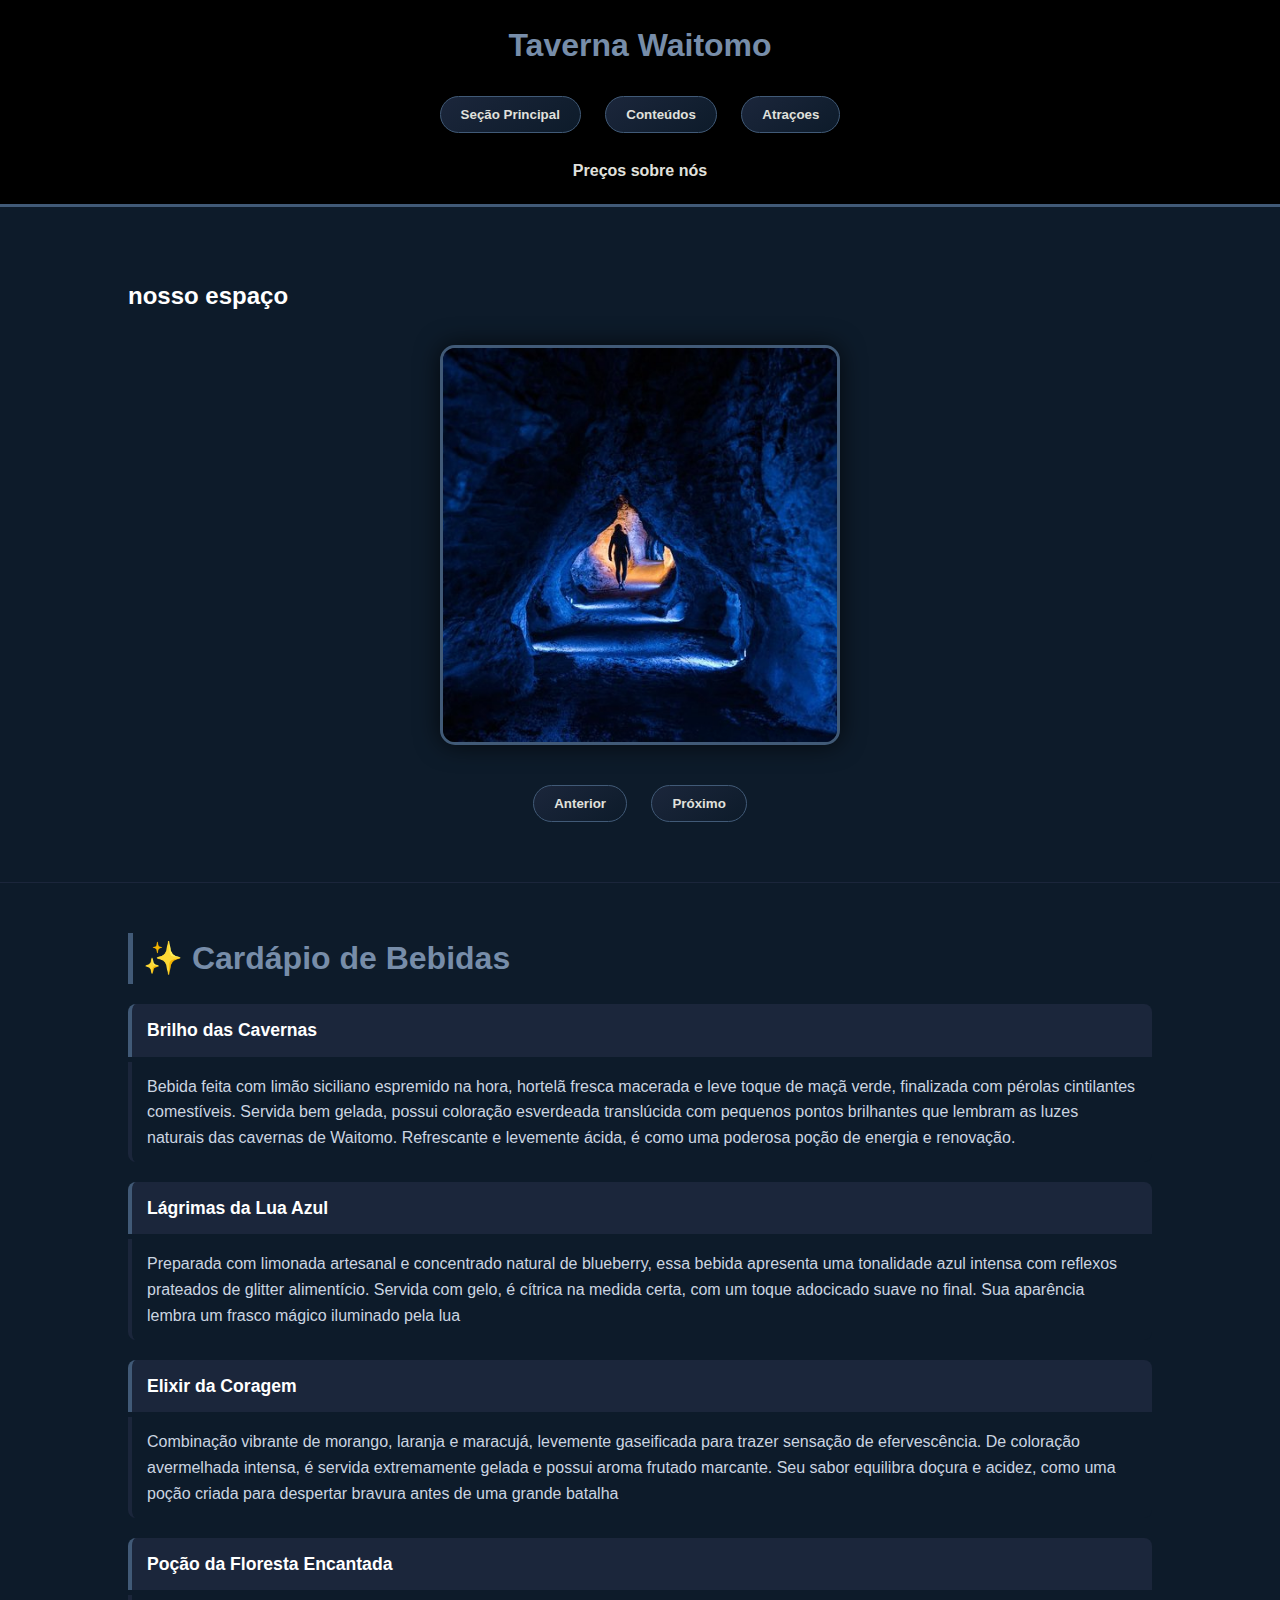
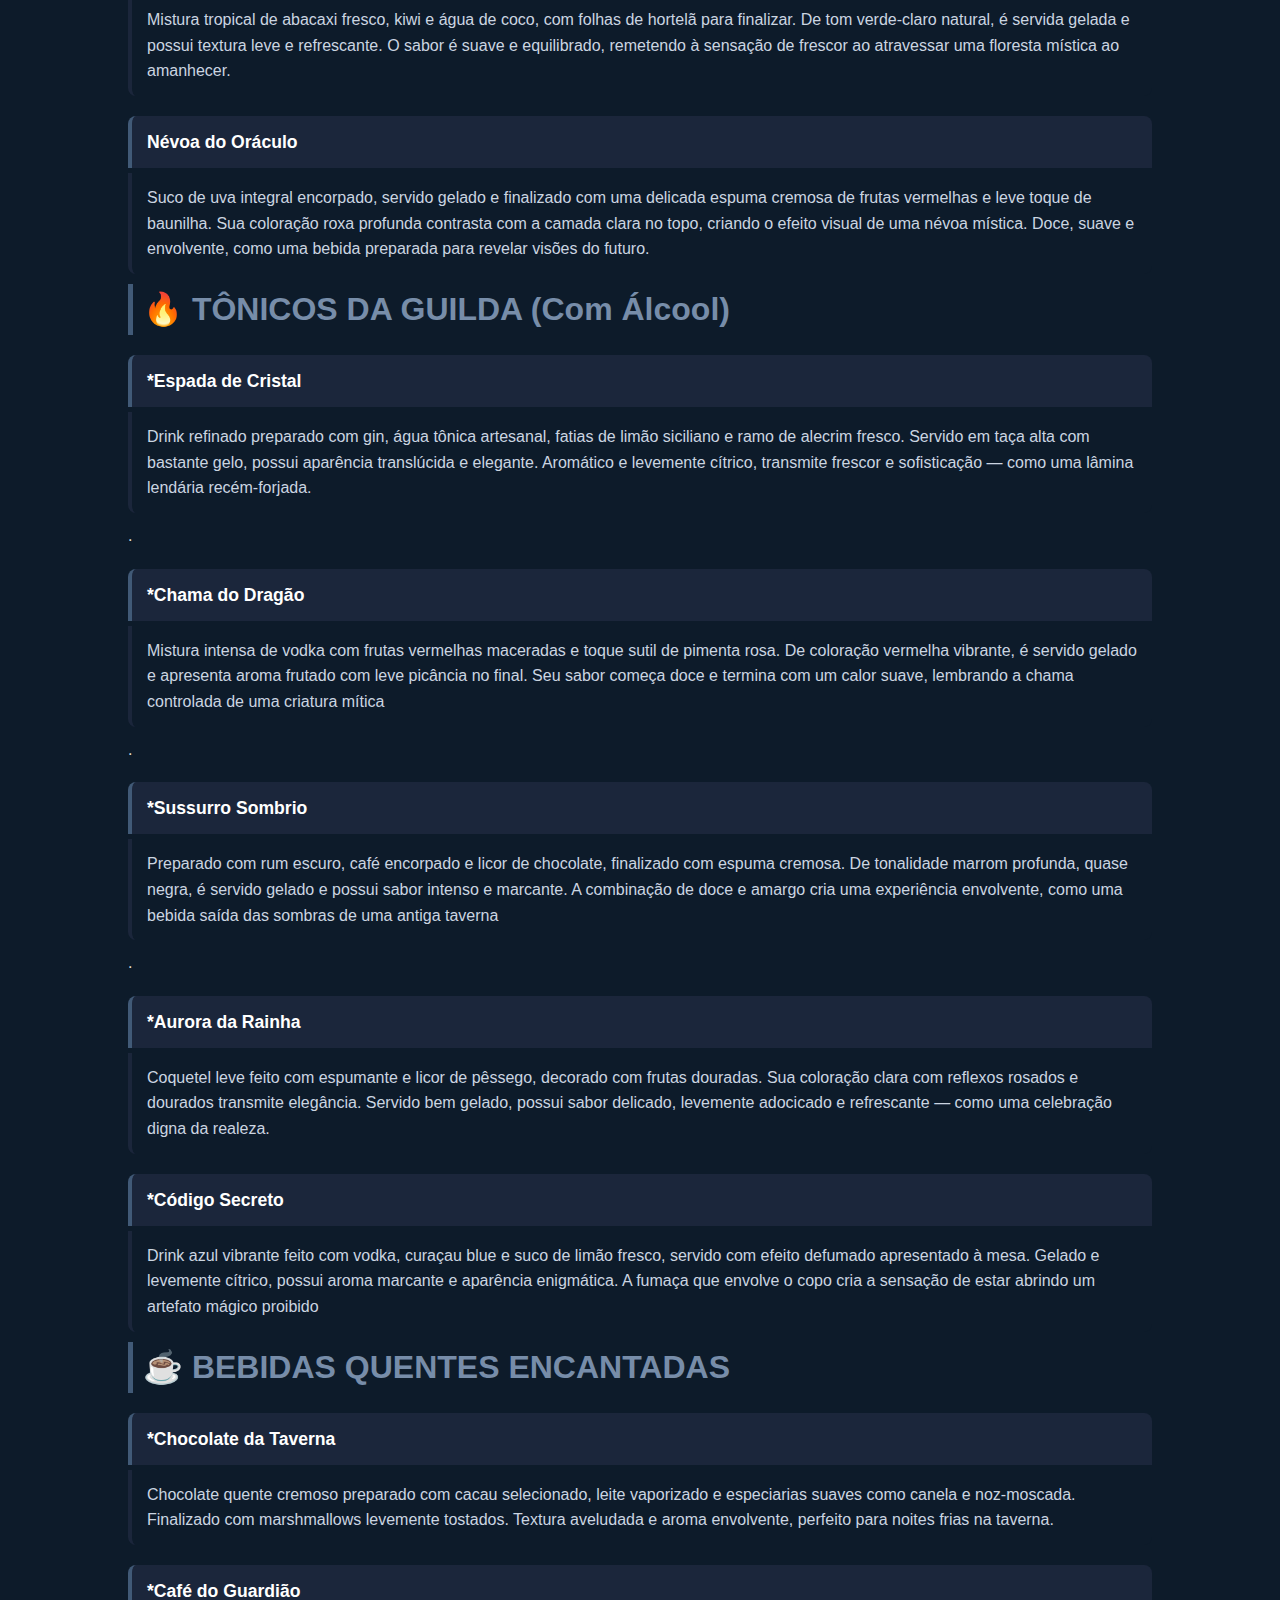
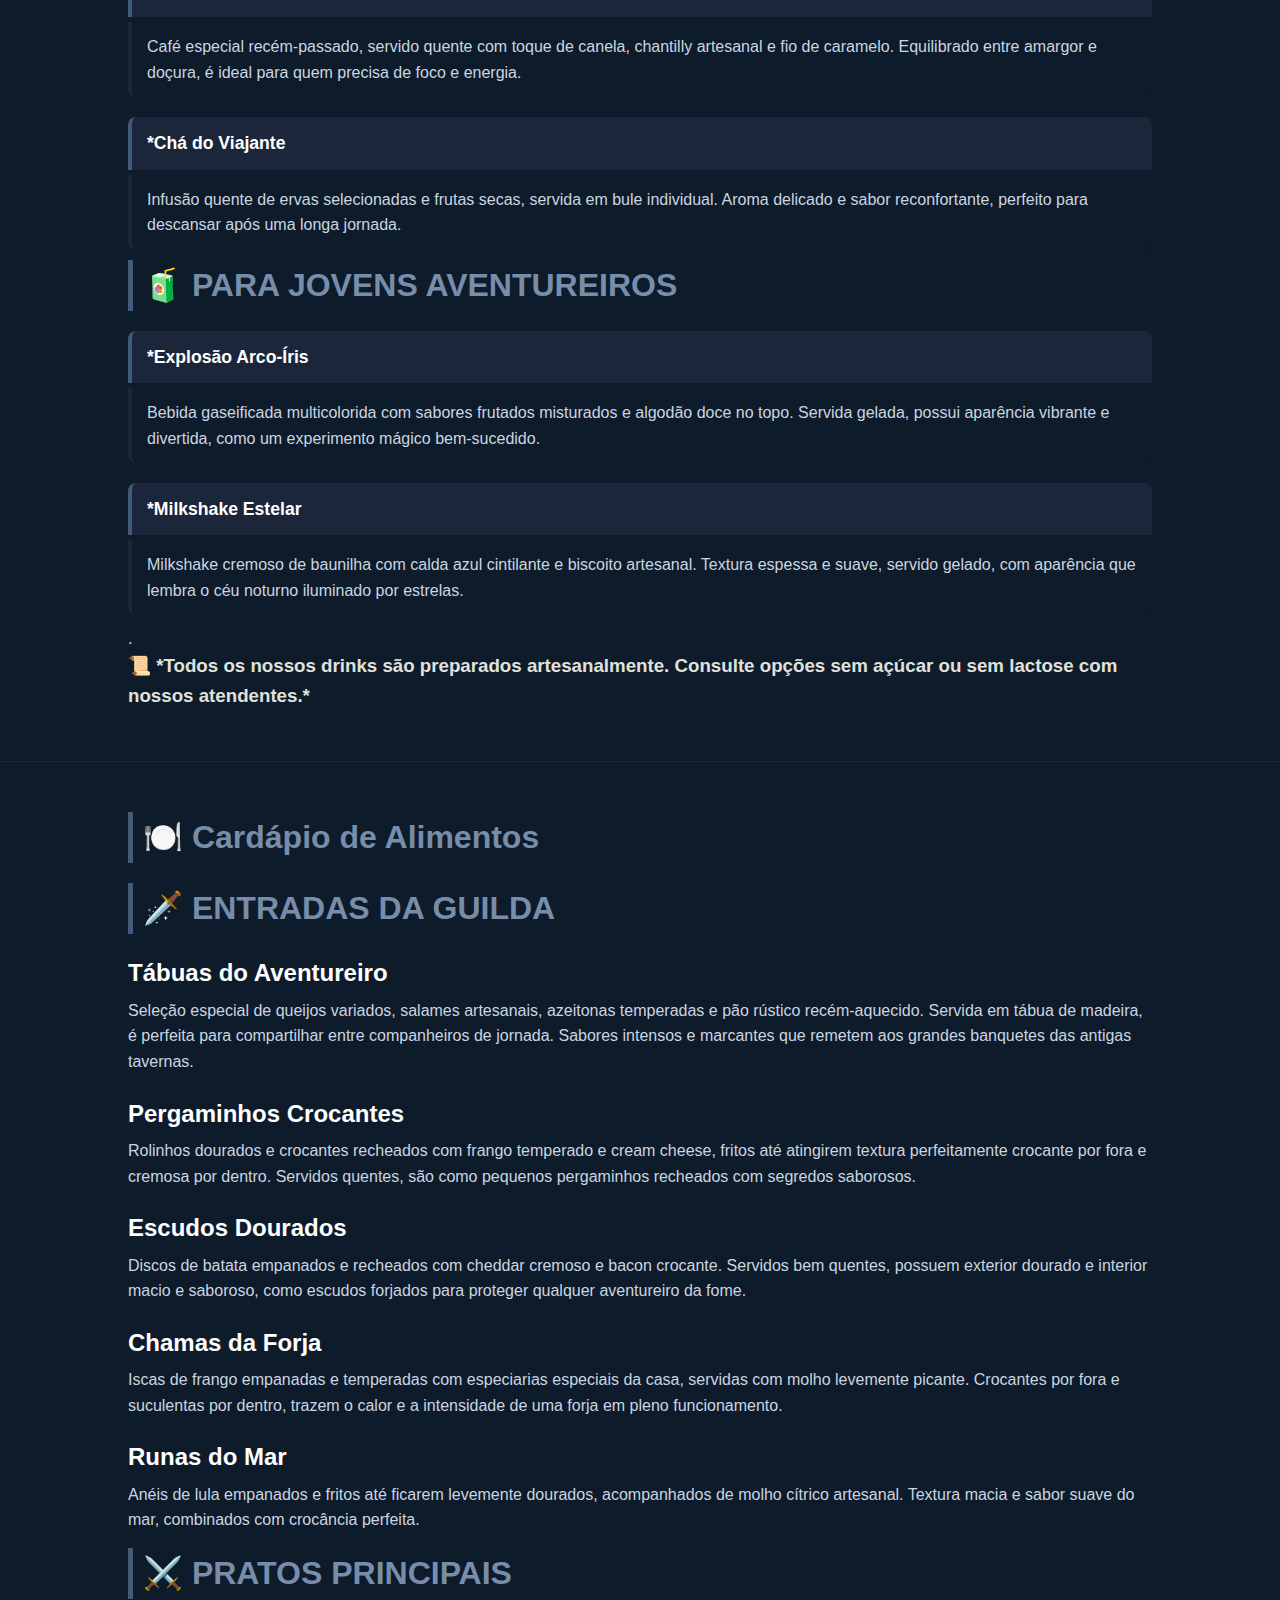
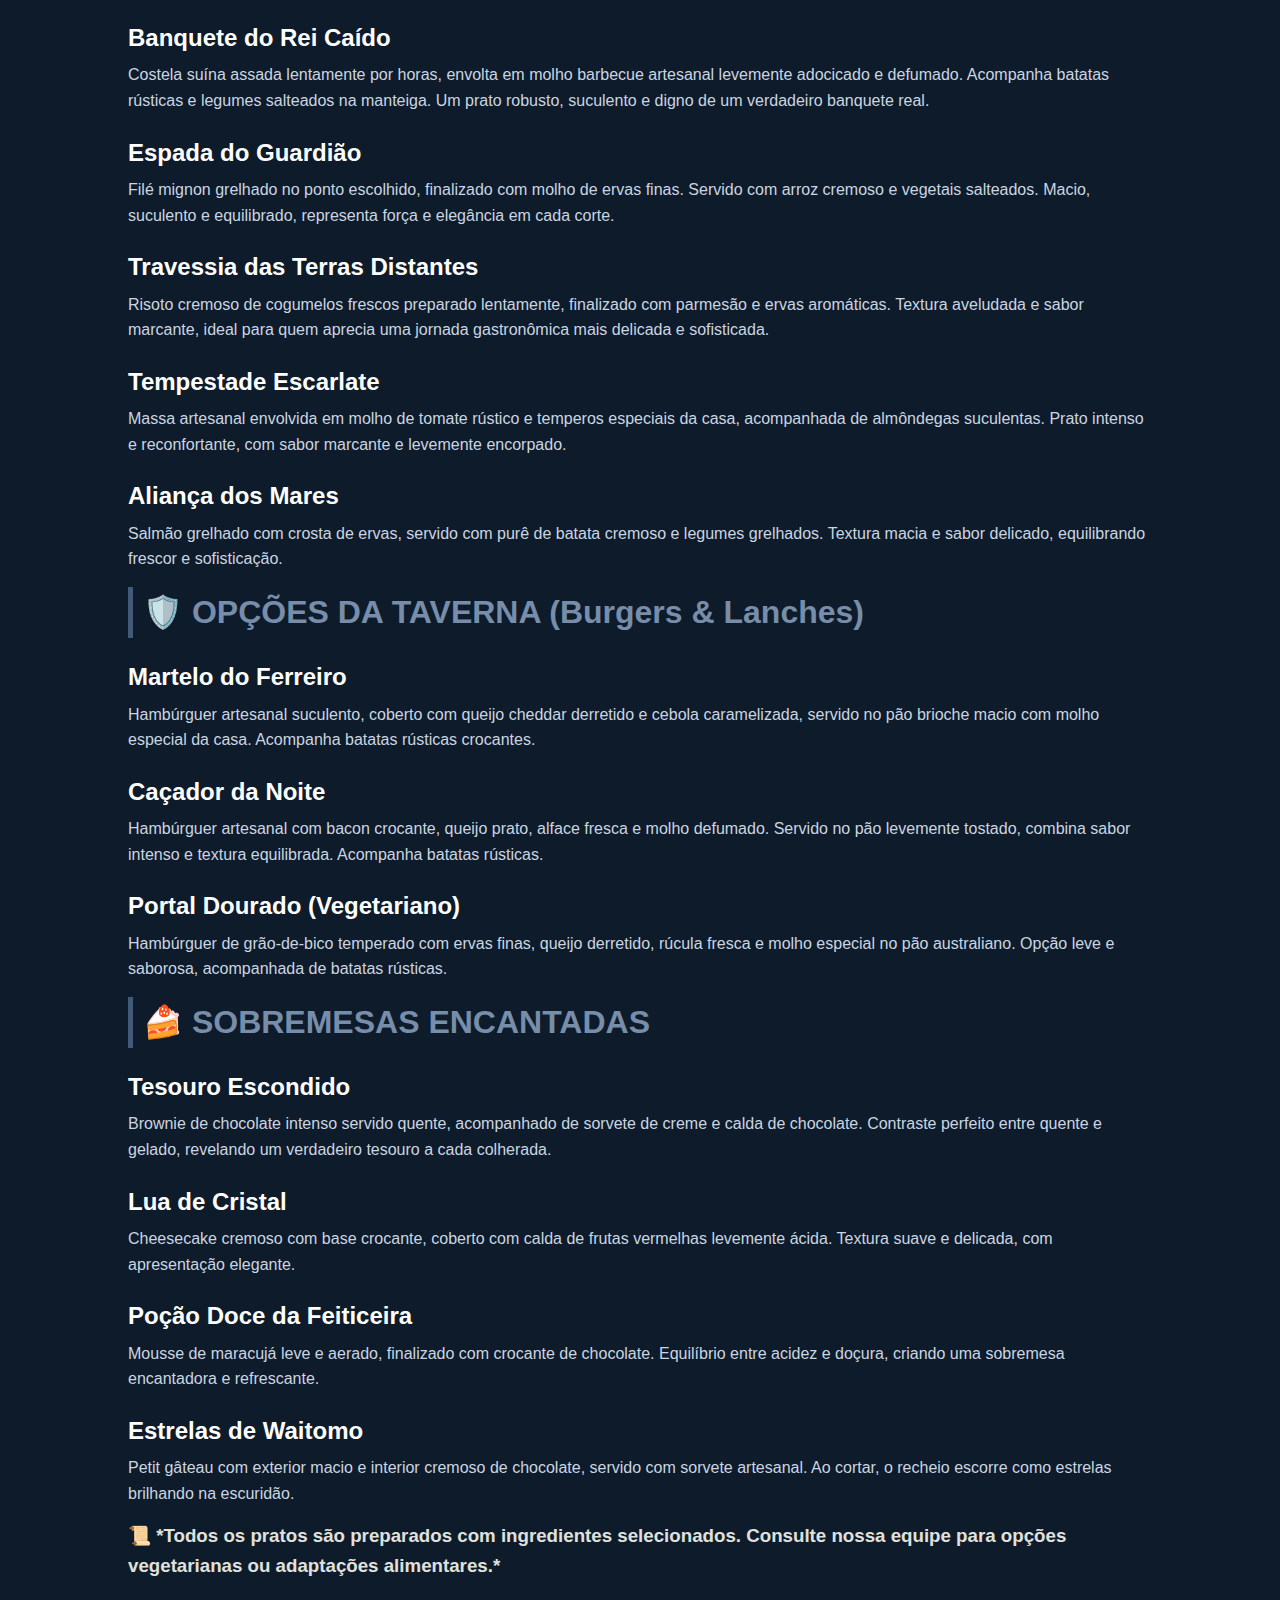
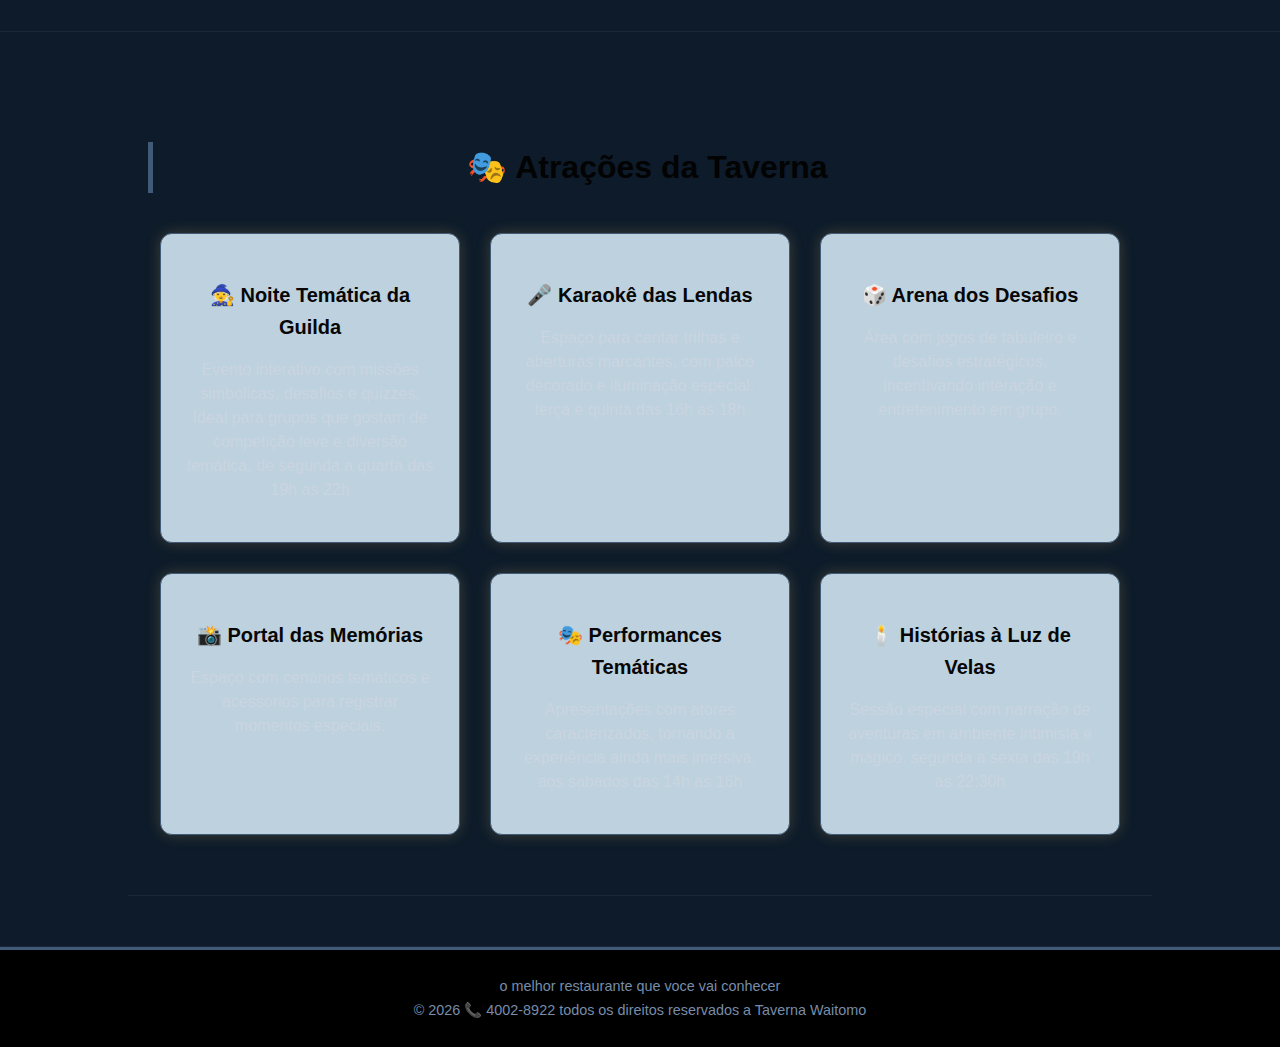
<file: src2/restaurante.html>
<!DOCTYPE html>
<html lang="en">
<head>
    <meta charset="UTF-8">
    <meta name="viewport" content="width=device-width, initial-scale=1.0">
    <title>Taverna Waitomo</title>
    <link rel="stylesheet" href="restaurante.css">
    <style>



.section {
    padding: 60px 20px;
    text-align: center;
}

.section-title {
    font-size: 32px;
    margin-bottom: 30px;
    color: #030303;
}

.section-text {
    max-width: 800px;
    margin: 0 auto 20px auto;
    line-height: 1.6;
    font-size: 18px;
}

.attractions-container {
    display: flex;
    flex-wrap: wrap;
    justify-content: center;
    gap: 30px;
    margin-top: 40px;
    cursor: pointer;
}

.attraction-card {
    background-color: #bdd1de;
    padding: 25px;
    border-radius: 12px;
    width: 300px;
    box-shadow: 0 0 15px rgba(255, 211, 105, 0.2);
    transition: transform 0.3s ease;
}

.attraction-card:hover {
    transform: scale(1.05);
}

.attraction-title {
    font-size: 20px;
    margin-bottom: 15px;
    color: #070707;
}

.attraction-text {
    font-size: 16px;
    line-height: 1.5;
}

.highlight {
    color: #0e0d0d;
    font-weight: bold;
}

</style>
</head>
<body>
    <header>
        <h1>Taverna Waitomo</h1>
        <nav>
            <a href="#principal" class="botoes"><button>Seção Principal</button></a>
            <a href="#conteudos" class="botoes"><button>Conteúdos</button></a>
            <a href="#atraçoes" class="botoes"><button>Atraçoes</button></a> 
        </nav>
        <div class="menu">
                <a href="restaurante2.html">Preços</a>
                <a href="restaurante3.html">sobre nós</a>
        </div>
        
    </header>

<section id="principal">
    <h2>nosso espaço</h2>
    <div class="carrossel">
        <img src="foto1.jpg" class="ativa">
        <img src="foto2.jpg">
        <img src="foto3.png">
    </div>
    <div class="botoes">
        <button onclick="anterior()">Anterior</button>
        <button onclick="proximo()">Próximo</button>
    </div>
    </section>

<section id="conteudos">
  
  <h1>✨ Cardápio de Bebidas</h1>          

<h2🧪 POÇÕES LUMINOSAS (Sem Álcool)></h2>

<h2>Brilho das Cavernas </h2><br>
<p> Bebida feita com limão siciliano espremido na hora, hortelã fresca macerada e leve toque de maçã verde,
    finalizada com pérolas cintilantes comestíveis. Servida bem gelada,
    possui coloração esverdeada translúcida com pequenos pontos brilhantes que lembram as luzes naturais das cavernas de Waitomo. Refrescante e levemente ácida,
    é como uma poderosa poção de energia e renovação.</p> 

<h2>Lágrimas da Lua Azul</h2><br>
<p> Preparada com limonada artesanal e concentrado natural de blueberry,
     essa bebida apresenta uma tonalidade azul intensa com reflexos prateados de glitter alimentício. Servida com gelo, é cítrica na medida certa,
      com um toque adocicado suave no final. Sua aparência lembra um frasco mágico iluminado pela lua</p> <br>

<h2>Elixir da Coragem </h2><br>
<p>Combinação vibrante de morango, laranja e maracujá, levemente gaseificada para trazer sensação de efervescência. De coloração avermelhada intensa,
     é servida extremamente gelada e possui aroma frutado marcante. Seu sabor equilibra doçura e acidez,
     como uma poção criada para despertar bravura antes de uma grande batalha</p><br>

<h2>Poção da Floresta Encantada </h2><br>
<p>Mistura tropical de abacaxi fresco, kiwi e água de coco, com folhas de hortelã para finalizar. De tom verde-claro natural, é servida gelada e possui textura leve e refrescante. O sabor é suave e equilibrado,
     remetendo à sensação de frescor ao atravessar uma floresta mística ao amanhecer.</p> <br>

<h2>Névoa do Oráculo </h2><br>
<p>Suco de uva integral encorpado, servido gelado e finalizado com uma delicada espuma cremosa de frutas vermelhas e leve toque de baunilha. Sua coloração roxa profunda contrasta com a camada clara no topo, criando o efeito visual de uma névoa mística. Doce, suave e envolvente,
 como uma bebida preparada para revelar visões do futuro.</p> <br>


 
 <h1>🔥 TÔNICOS DA GUILDA (Com Álcool)</h1>

<h2>*Espada de Cristal</h2>
<p>Drink refinado preparado com gin, água tônica artesanal, fatias de limão siciliano e ramo de alecrim fresco. Servido em taça alta com bastante gelo, possui aparência translúcida e elegante. Aromático e levemente cítrico,
     transmite frescor e sofisticação — como uma lâmina lendária recém-forjada.</p> .<br>

<h2>*Chama do Dragão </h2><br>
<p>Mistura intensa de vodka com frutas vermelhas maceradas e toque sutil de pimenta rosa. De coloração vermelha vibrante, é servido gelado e apresenta aroma frutado com leve picância no final. Seu sabor começa doce e termina com um calor suave,
     lembrando a chama controlada de uma criatura mítica</p> .<br>

<h2>*Sussurro Sombrio </h2><br>
<p>Preparado com rum escuro, café encorpado e licor de chocolate, finalizado com espuma cremosa. De tonalidade marrom profunda, quase negra, é servido gelado e possui sabor intenso e marcante. A combinação de doce e amargo cria uma experiência envolvente,
     como uma bebida saída das sombras de uma antiga taverna</p> .<br>

<h2>*Aurora da Rainha </h2><br>
<p>Coquetel leve feito com espumante e licor de pêssego, decorado com frutas douradas. Sua coloração clara com reflexos rosados e dourados transmite elegância. Servido bem gelado, possui sabor delicado,
     levemente adocicado e refrescante — como uma celebração digna da realeza.
</p><br>

<h2>*Código Secreto</h2><br>
<p>Drink azul vibrante feito com vodka, curaçau blue e suco de limão fresco, servido com efeito defumado apresentado à mesa. Gelado e levemente cítrico,
     possui aroma marcante e aparência enigmática. A fumaça que envolve o copo cria a sensação de estar abrindo um artefato mágico proibido</p><br>


 <h1>☕ BEBIDAS QUENTES ENCANTADAS</h1>

<h2>*Chocolate da Taverna </h2><br>
<p>Chocolate quente cremoso preparado com cacau selecionado, leite vaporizado e especiarias suaves como canela e noz-moscada.
     Finalizado com marshmallows levemente tostados. Textura aveludada e aroma envolvente, perfeito para noites frias na taverna.</p>

<h2>*Café do Guardião </h2><br>
<p>Café especial recém-passado, servido quente com toque de canela, chantilly artesanal e fio de caramelo.
     Equilibrado entre amargor e doçura, é ideal para quem precisa de foco e energia.</p><br>

<h2>*Chá do Viajante </h2><br>
<p>Infusão quente de ervas selecionadas e frutas secas, servida em bule individual. Aroma delicado e sabor reconfortante,
     perfeito para descansar após uma longa jornada.</p><br>

<h1> 🧃 PARA JOVENS AVENTUREIROS</h1>

<h2>*Explosão Arco-Íris </h2><br>
<p>Bebida gaseificada multicolorida com sabores frutados misturados e algodão doce no topo. Servida gelada,
     possui aparência vibrante e divertida, como um experimento mágico bem-sucedido.</p> <br>

<h2>*Milkshake Estelar <br></h2>
<p>Milkshake cremoso de baunilha com calda azul cintilante e biscoito artesanal. Textura espessa e suave, servido gelado,
     com aparência que lembra o céu noturno iluminado por estrelas.</p><br>.

<h3>📜 *Todos os nossos drinks são preparados artesanalmente. Consulte opções sem açúcar ou sem lactose com nossos atendentes.*</h3>

</section>
<section id="lanches">
   <h1>🍽️ Cardápio de Alimentos</h1>          

<h1>🗡️ ENTRADAS DA GUILDA</h1>

<h2>Tábuas do Aventureiro </h2><br>
<p>Seleção especial de queijos variados, salames artesanais, azeitonas temperadas e pão rústico recém-aquecido. Servida em tábua de madeira, é perfeita para compartilhar entre companheiros de jornada. Sabores intensos e marcantes que remetem aos grandes banquetes das antigas tavernas.</p><br>

<h2>Pergaminhos Crocantes </h2><br>
<p>Rolinhos dourados e crocantes recheados com frango temperado e cream cheese, fritos até atingirem textura perfeitamente crocante por fora e cremosa por dentro. Servidos quentes, são como pequenos pergaminhos recheados com segredos saborosos.</p><br>

<h2>Escudos Dourados </h2><br>
<p>Discos de batata empanados e recheados com cheddar cremoso e bacon crocante. Servidos bem quentes, possuem exterior dourado e interior macio e saboroso, como escudos forjados para proteger qualquer aventureiro da fome.</p><br>

<h2>Chamas da Forja </h2><br>
<p>Iscas de frango empanadas e temperadas com especiarias especiais da casa, servidas com molho levemente picante. Crocantes por fora e suculentas por dentro, trazem o calor e a intensidade de uma forja em pleno funcionamento.</p><br>

<h2>Runas do Mar </h2><br>
<p>Anéis de lula empanados e fritos até ficarem levemente dourados, acompanhados de molho cítrico artesanal. Textura macia e sabor suave do mar, combinados com crocância perfeita.</p><br>


<h1>⚔️ PRATOS PRINCIPAIS</h1>

<h2>Banquete do Rei Caído </h2><br>
<p>Costela suína assada lentamente por horas, envolta em molho barbecue artesanal levemente adocicado e defumado. Acompanha batatas rústicas e legumes salteados na manteiga. Um prato robusto, suculento e digno de um verdadeiro banquete real.</p><br>

<h2>Espada do Guardião </h2><br>
<p>Filé mignon grelhado no ponto escolhido, finalizado com molho de ervas finas. Servido com arroz cremoso e vegetais salteados. Macio, suculento e equilibrado, representa força e elegância em cada corte.</p><br>

<h2>Travessia das Terras Distantes </h2><br>
<p>Risoto cremoso de cogumelos frescos preparado lentamente, finalizado com parmesão e ervas aromáticas. Textura aveludada e sabor marcante, ideal para quem aprecia uma jornada gastronômica mais delicada e sofisticada.</p><br>

<h2>Tempestade Escarlate </h2><br>
<p>Massa artesanal envolvida em molho de tomate rústico e temperos especiais da casa, acompanhada de almôndegas suculentas. Prato intenso e reconfortante, com sabor marcante e levemente encorpado.</p><br>

<h2>Aliança dos Mares</h2><br>
<p>Salmão grelhado com crosta de ervas, servido com purê de batata cremoso e legumes grelhados. Textura macia e sabor delicado, equilibrando frescor e sofisticação.</p><br>


<h1>🛡️ OPÇÕES DA TAVERNA (Burgers & Lanches)</h1>

<h2>Martelo do Ferreiro </h2><br>
<p>Hambúrguer artesanal suculento, coberto com queijo cheddar derretido e cebola caramelizada, servido no pão brioche macio com molho especial da casa. Acompanha batatas rústicas crocantes.</p><br>

<h2>Caçador da Noite </h2><br>
<p>Hambúrguer artesanal com bacon crocante, queijo prato, alface fresca e molho defumado. Servido no pão levemente tostado, combina sabor intenso e textura equilibrada. Acompanha batatas rústicas.</p><br>

<h2>Portal Dourado (Vegetariano)</h2><br>
<p>Hambúrguer de grão-de-bico temperado com ervas finas, queijo derretido, rúcula fresca e molho especial no pão australiano. Opção leve e saborosa, acompanhada de batatas rústicas.</p><br>


<h1>🍰 SOBREMESAS ENCANTADAS</h1>

<h2>Tesouro Escondido</h2><br>
<p>Brownie de chocolate intenso servido quente, acompanhado de sorvete de creme e calda de chocolate. Contraste perfeito entre quente e gelado, revelando um verdadeiro tesouro a cada colherada.</p><br>

<h2>Lua de Cristal</h2><br>
<p>Cheesecake cremoso com base crocante, coberto com calda de frutas vermelhas levemente ácida. Textura suave e delicada, com apresentação elegante.</p><br>

<h2>Poção Doce da Feiticeira</h2><br>
<p>Mousse de maracujá leve e aerado, finalizado com crocante de chocolate. Equilíbrio entre acidez e doçura, criando uma sobremesa encantadora e refrescante.</p><br>

<h2>Estrelas de Waitomo</h2><br>
<p>Petit gâteau com exterior macio e interior cremoso de chocolate, servido com sorvete artesanal. Ao cortar, o recheio escorre como estrelas brilhando na escuridão.</p><br>


<h3>📜 *Todos os pratos são preparados com ingredientes selecionados. Consulte nossa equipe para opções vegetarianas ou adaptações alimentares.*</h3>
</section>
<section id="atraçoes">
    <section class="section">
    <h1 class="section-title">🎭 Atrações da Taverna</h1>

    <div class="attractions-container">

        <div class="attraction-card">
            <h2 class="attraction-title">🧙 Noite Temática da Guilda</h2>
            <p class="attraction-text">
                Evento interativo com missões simbólicas, desafios e quizzes.
                Ideal para grupos que gostam de competição leve e diversão temática.
                de segunda a quarta das 19h as 22h
            </p>
        </div>

        <div class="attraction-card">
            <h2 class="attraction-title">🎤 Karaokê das Lendas</h2>
            <p class="attraction-text">
                Espaço para cantar trilhas e aberturas marcantes,
                com palco decorado e iluminação especial.
                terça e quinta das 16h as 18h
            </p>
        </div>

        <div class="attraction-card">
            <h2 class="attraction-title">🎲 Arena dos Desafios</h2>
            <p class="attraction-text">
                Área com jogos de tabuleiro e desafios estratégicos,
                incentivando interação e entretenimento em grupo.

            </p>
        </div>

        <div class="attraction-card">
            <h2 class="attraction-title">📸 Portal das Memórias</h2>
            <p class="attraction-text">
                Espaço com cenários temáticos e acessórios
                para registrar momentos especiais.

            </p>
        </div>

        <div class="attraction-card">
            <h2 class="attraction-title">🎭 Performances Temáticas</h2>
            <p class="attraction-text">
                Apresentações com atores caracterizados,
                tornando a experiência ainda mais imersiva.
                aos sabados das 14h as 16h
            </p>
        </div>

        <div class="attraction-card">
            <h2 class="attraction-title">🕯️ Histórias à Luz de Velas</h2>
            <p class="attraction-text">
                Sessão especial com narração de aventuras
                em ambiente intimista e mágico.
                segunda a sexta das 19h as 22:30h
            </p>
        </div>

    </div>
</section>
</section>
<footer>
    <div id="footer">
            <p>o melhor restaurante que voce vai conhecer</p>
            </div>
    © 2026  📞 4002-8922 <br><br>
    todos os direitos reservados a Taverna Waitomo



</footer>
<script src="restaurante.js"></script>
</body>
</html>
</file>
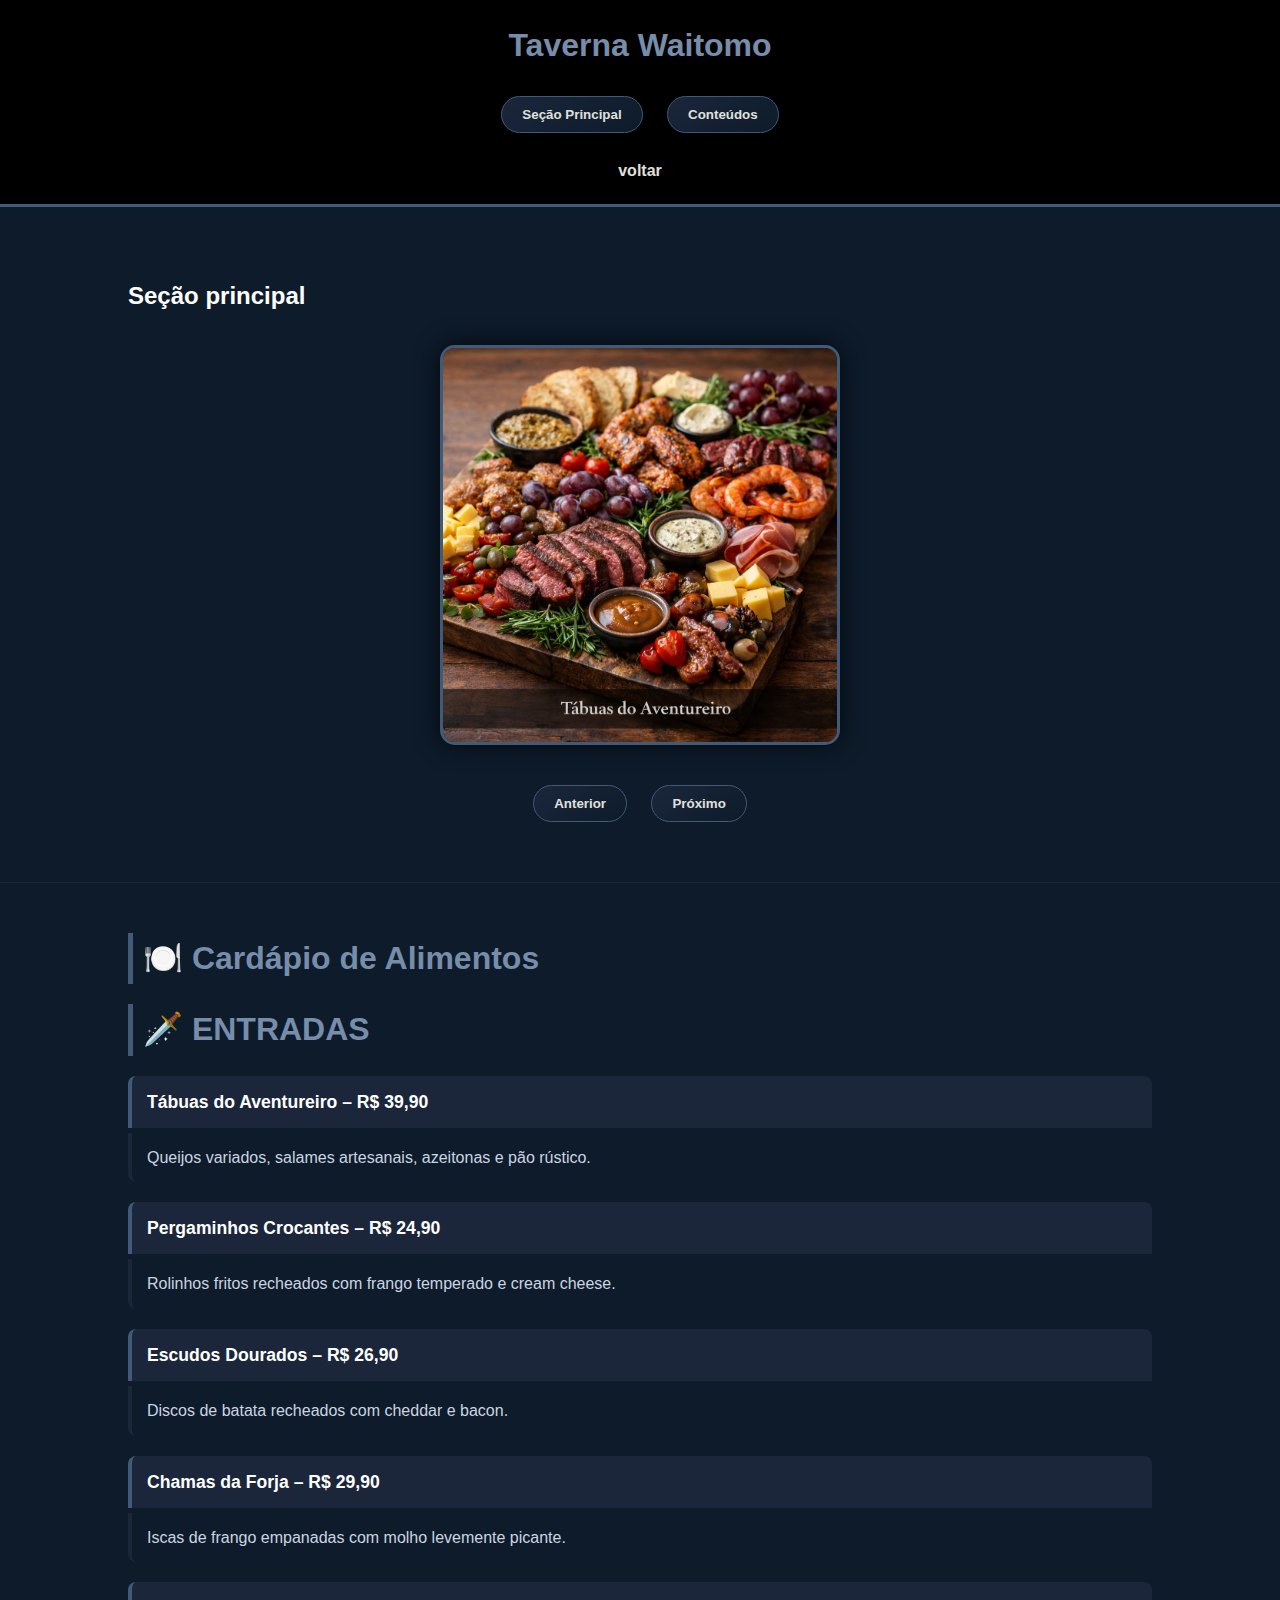
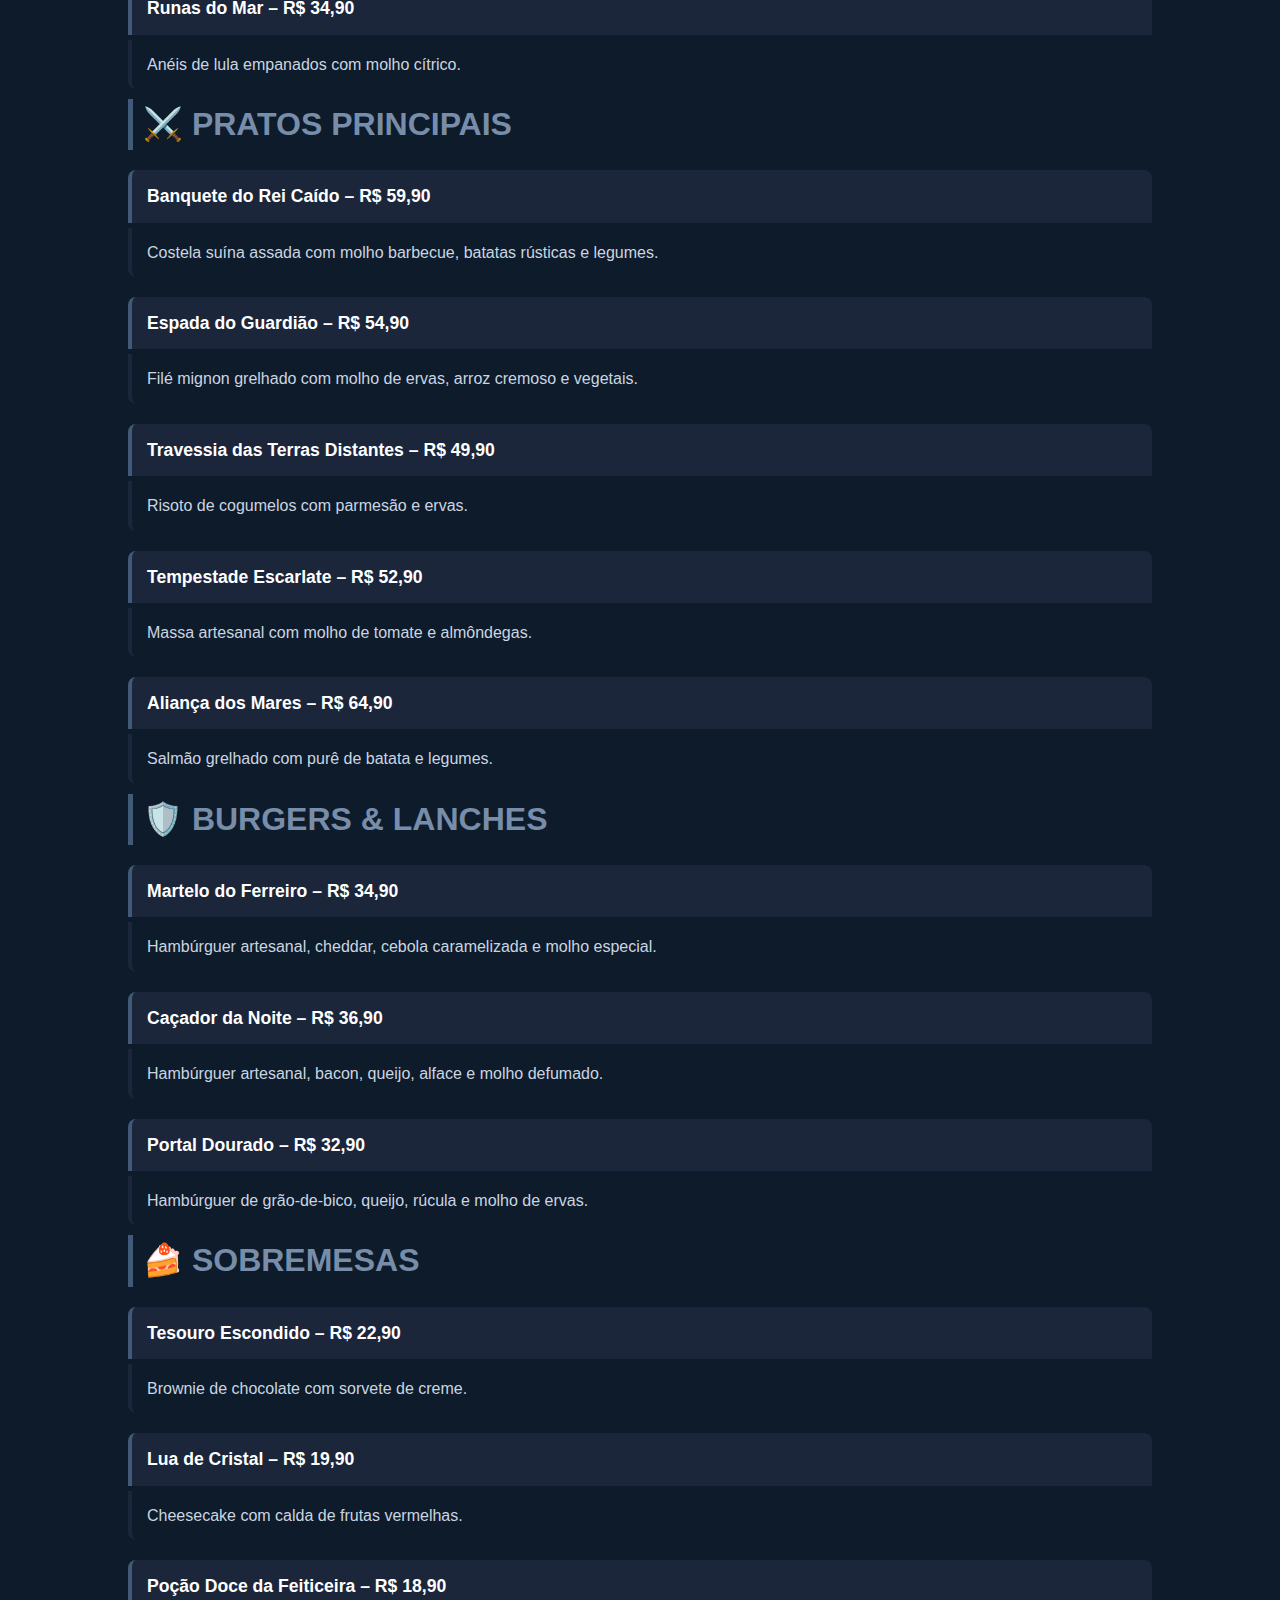
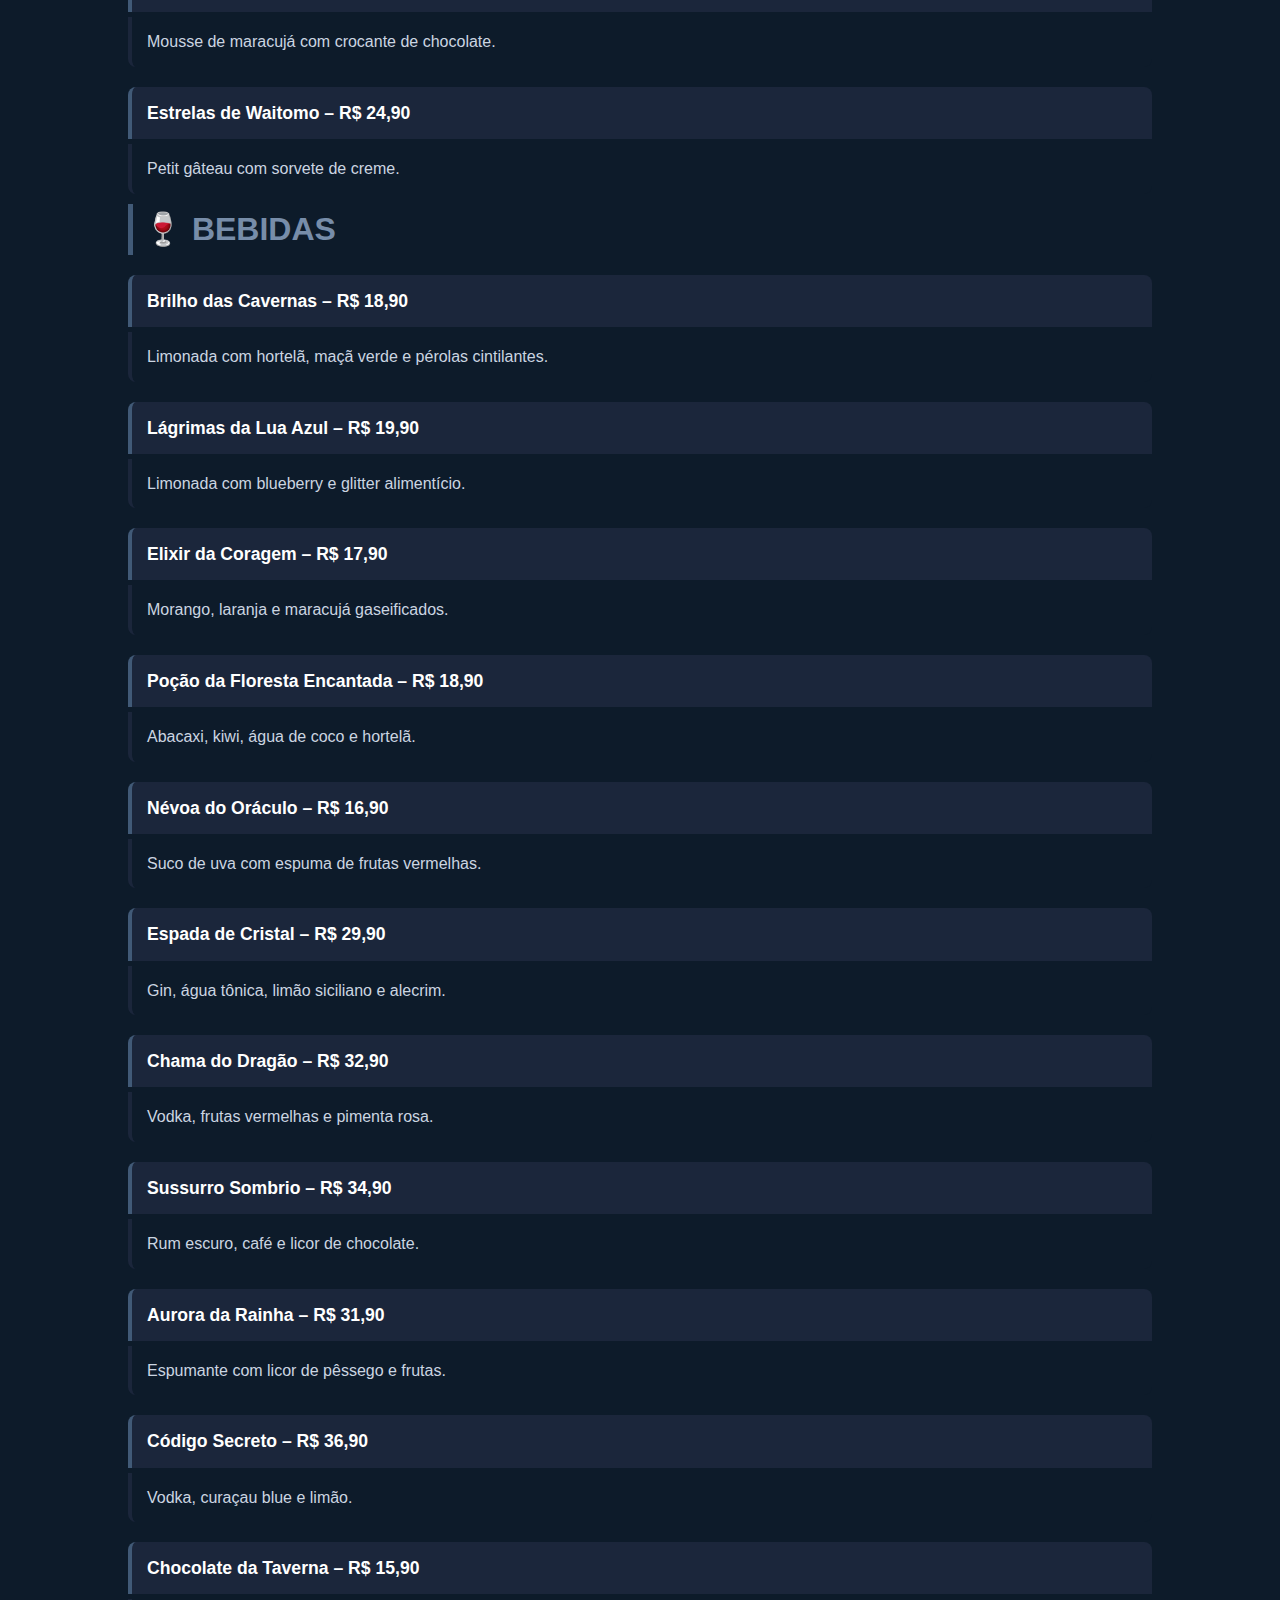
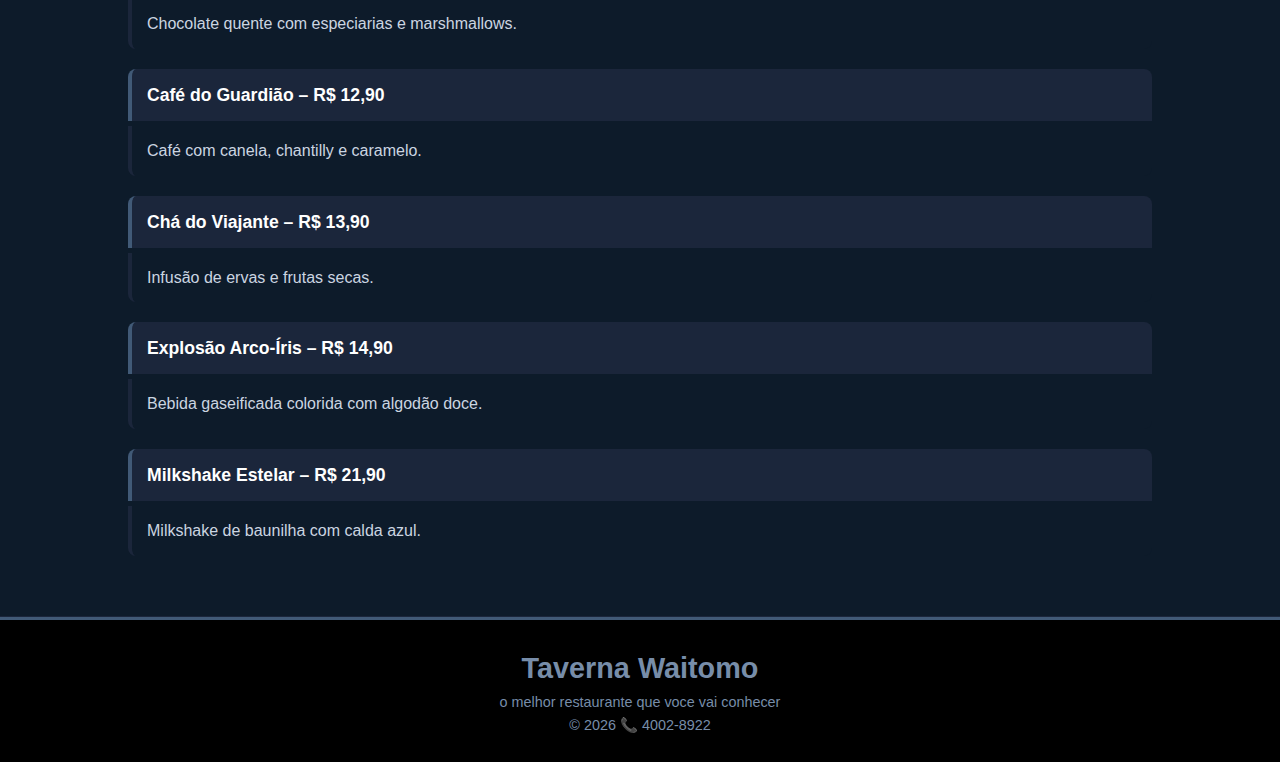
<file: src2/restaurante2.html>
<!DOCTYPE html>
<html lang="en">
<head>
    <meta charset="UTF-8">
    <meta name="viewport" content="width=device-width, initial-scale=1.0">
    <title>Taverna Waitomo</title>
    <link rel="stylesheet" href="restaurante.css">
    
</head>
<body>
    <header>
        <h1>Taverna Waitomo</h1>
        <nav>
            <a href="#principal" class="botoes"><button>Seção Principal</button></a>
            <a href="#conteudos" class="botoes"><button>Conteúdos</button></a>  
        </nav>
        <div class="menu">
            <form>
                <a href="restaurante.html">voltar</a> 
            </form>
        </div>
        
    </header>

<section id="principal">
    <h2>Seção principal</h2>
    <div class="carrossel">
        <img src="foto7.png" class="ativa">
        <img src="foto8.png">
        <img src="foto9.png">
        <img src="foto10.png">
        <img src="foto11.png">
    </div>
    <div class="botoes">
        <button onclick="anterior()">Anterior</button>
        <button onclick="proximo()">Próximo</button>
    </div>
    </section>

<section id="conteudos">
   <h1>🍽️ Cardápio de Alimentos</h1>

<h1>🗡️ ENTRADAS</h1>

<h2>Tábuas do Aventureiro – R$ 39,90</h2><br>
<p>Queijos variados, salames artesanais, azeitonas e pão rústico.</p><br>

<h2>Pergaminhos Crocantes – R$ 24,90</h2><br>
<p>Rolinhos fritos recheados com frango temperado e cream cheese.</p><br>

<h2>Escudos Dourados – R$ 26,90</h2><br>
<p>Discos de batata recheados com cheddar e bacon.</p><br>

<h2>Chamas da Forja – R$ 29,90</h2><br>
<p>Iscas de frango empanadas com molho levemente picante.</p><br>

<h2>Runas do Mar – R$ 34,90</h2><br>
<p>Anéis de lula empanados com molho cítrico.</p><br>


<h1>⚔️ PRATOS PRINCIPAIS</h1>

<h2>Banquete do Rei Caído – R$ 59,90</h2><br>
<p>Costela suína assada com molho barbecue, batatas rústicas e legumes.</p><br>

<h2>Espada do Guardião – R$ 54,90</h2><br>
<p>Filé mignon grelhado com molho de ervas, arroz cremoso e vegetais.</p><br>

<h2>Travessia das Terras Distantes – R$ 49,90</h2><br>
<p>Risoto de cogumelos com parmesão e ervas.</p><br>

<h2>Tempestade Escarlate – R$ 52,90</h2><br>
<p>Massa artesanal com molho de tomate e almôndegas.</p><br>

<h2>Aliança dos Mares – R$ 64,90</h2><br>
<p>Salmão grelhado com purê de batata e legumes.</p><br>


<h1>🛡️ BURGERS & LANCHES</h1>

<h2>Martelo do Ferreiro – R$ 34,90</h2><br>
<p>Hambúrguer artesanal, cheddar, cebola caramelizada e molho especial.</p><br>

<h2>Caçador da Noite – R$ 36,90</h2><br>
<p>Hambúrguer artesanal, bacon, queijo, alface e molho defumado.</p><br>

<h2>Portal Dourado – R$ 32,90</h2><br>
<p>Hambúrguer de grão-de-bico, queijo, rúcula e molho de ervas.</p><br>


<h1>🍰 SOBREMESAS</h1>

<h2>Tesouro Escondido – R$ 22,90</h2><br>
<p>Brownie de chocolate com sorvete de creme.</p><br>

<h2>Lua de Cristal – R$ 19,90</h2><br>
<p>Cheesecake com calda de frutas vermelhas.</p><br>

<h2>Poção Doce da Feiticeira – R$ 18,90</h2><br>
<p>Mousse de maracujá com crocante de chocolate.</p><br>

<h2>Estrelas de Waitomo – R$ 24,90</h2><br>
<p>Petit gâteau com sorvete de creme.</p><br>


<h1>🍷 BEBIDAS</h1>

<h2>Brilho das Cavernas – R$ 18,90</h2><br>
<p>Limonada com hortelã, maçã verde e pérolas cintilantes.</p><br>

<h2>Lágrimas da Lua Azul – R$ 19,90</h2><br>
<p>Limonada com blueberry e glitter alimentício.</p><br>

<h2>Elixir da Coragem – R$ 17,90</h2><br>
<p>Morango, laranja e maracujá gaseificados.</p><br>

<h2>Poção da Floresta Encantada – R$ 18,90</h2><br>
<p>Abacaxi, kiwi, água de coco e hortelã.</p><br>

<h2>Névoa do Oráculo – R$ 16,90</h2><br>
<p>Suco de uva com espuma de frutas vermelhas.</p><br>

<h2>Espada de Cristal – R$ 29,90</h2><br>
<p>Gin, água tônica, limão siciliano e alecrim.</p><br>

<h2>Chama do Dragão – R$ 32,90</h2><br>
<p>Vodka, frutas vermelhas e pimenta rosa.</p><br>

<h2>Sussurro Sombrio – R$ 34,90</h2><br>
<p>Rum escuro, café e licor de chocolate.</p><br>

<h2>Aurora da Rainha – R$ 31,90</h2><br>
<p>Espumante com licor de pêssego e frutas.</p><br>

<h2>Código Secreto – R$ 36,90</h2><br>
<p>Vodka, curaçau blue e limão.</p><br>

<h2>Chocolate da Taverna – R$ 15,90</h2><br>
<p>Chocolate quente com especiarias e marshmallows.</p><br>

<h2>Café do Guardião – R$ 12,90</h2><br>
<p>Café com canela, chantilly e caramelo.</p><br>

<h2>Chá do Viajante – R$ 13,90</h2><br>
<p>Infusão de ervas e frutas secas.</p><br>

<h2>Explosão Arco-Íris – R$ 14,90</h2><br>
<p>Bebida gaseificada colorida com algodão doce.</p><br>

<h2>Milkshake Estelar – R$ 21,90</h2><br>
<p>Milkshake de baunilha com calda azul.</p><br>
</section>

<footer>
    <div id="footer">
            <h1>Taverna Waitomo</h1>
            <p>o melhor restaurante que voce vai conhecer</p>
            </div>
    © 2026  📞 4002-8922  
</footer>
<script src="restaurante.js"></script>
</body>
</html>
</file>
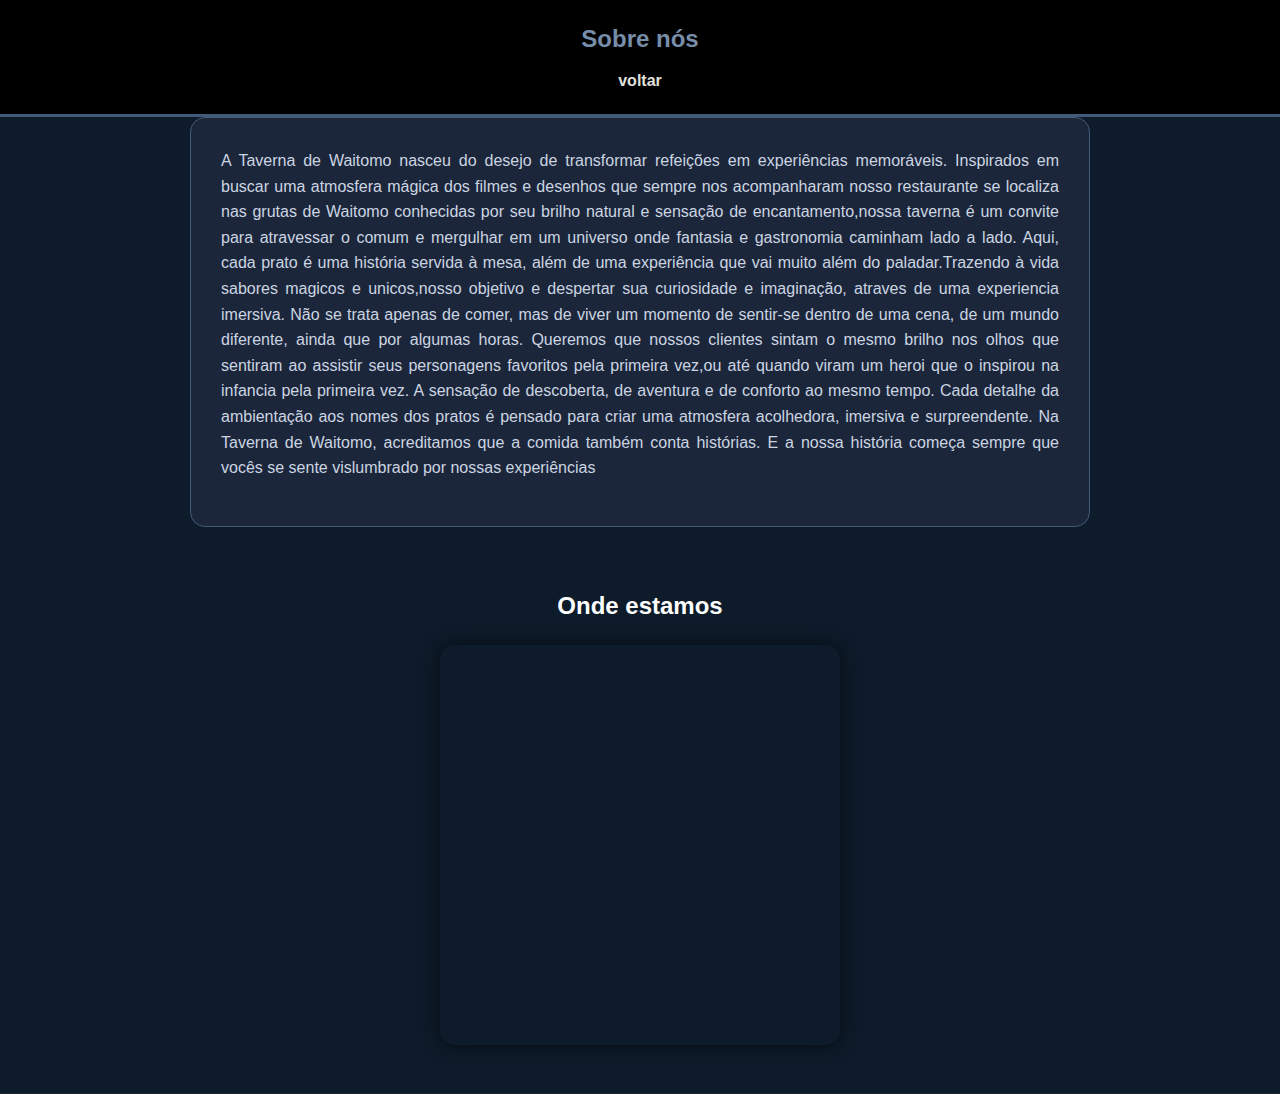
<file: src2/restaurante3.html>
<!DOCTYPE html>
<html lang="en">
<head>
    <meta charset="UTF-8">
    <meta name="viewport" content="width=device-width, initial-scale=1.0">
    <link rel="stylesheet" href="restaurante.css">
    <title>Sobre nós</title>
</head>
<header>
    <h2>Sobre nós</h2>
    <a href="restaurante.html">voltar</a> 
</header>
<body>
    <section id="sobre">

        <p>A Taverna de Waitomo nasceu do desejo de transformar refeições em experiências memoráveis. Inspirados em buscar uma atmosfera mágica dos filmes e desenhos que sempre nos acompanharam nosso restaurante se localiza nas grutas de  Waitomo conhecidas por seu brilho natural e sensação de encantamento,nossa taverna é um convite para atravessar o comum e mergulhar em um universo onde fantasia e gastronomia caminham lado a lado.
            
            Aqui, cada prato é uma história servida à mesa, além de uma experiência que vai muito além do paladar.Trazendo à vida sabores magicos e unicos,nosso objetivo e despertar sua curiosidade e imaginação, atraves de uma experiencia imersiva. Não se trata apenas de comer, mas de viver um momento de sentir-se dentro de uma cena, de um mundo diferente, ainda que por algumas horas.
            
            Queremos que nossos clientes sintam o mesmo brilho nos olhos que sentiram ao assistir seus personagens favoritos pela primeira vez,ou até quando viram um heroi que o inspirou na infancia pela primeira vez. A sensação de descoberta, de aventura e de conforto ao mesmo tempo. Cada detalhe da ambientação aos nomes dos pratos é pensado para criar uma atmosfera acolhedora, imersiva e surpreendente.
            
            Na Taverna de Waitomo, acreditamos que a comida também conta histórias. E a nossa história começa sempre que vocês se sente vislumbrado por nossas experiências</p>
        </section>
</body>
    <section id="localiza">
        <h2>Onde estamos</h2>
        <iframe src="https://www.google.com/maps/embed?pb=!1m18!1m12!1m3!1d3132.8051855469057!2d175.1035287!3d-38.2608241!2m3!1f0!2f0!3f0!3m2!1i1024!2i768!4f13.1!3m3!1m2!1s0x6d6cb77ef3e3547d%3A0x922cb1e1fd309ff2!2sCaverna%20Glowworm!5e0!3m2!1spt-BR!2sbr!4v1771940503636!5m2!1spt-BR!2sbr" width="400" height="400" style="border:0;" allowfullscreen="" loading="lazy" referrerpolicy="no-referrer-when-downgrade"></iframe>
    </section>
</html>
</file>
<file: src2/restaurante.css>
* {
    margin: 0;
    padding: 0;
    box-sizing: border-box;
}

br {
    display: none;
}


body {
    font-family: 'Segoe UI', Tahoma, Geneva, Verdana, sans-serif;
    background-color: #0d1b2a;
    color: #e0e1dd;
    line-height: 1.6;
}


header {
    background-color: #000000;
    padding: 20px;
    text-align: center;
    border-bottom: 3px solid #415a77;
}

header h1, header h2 {
    color: #778da9;
    margin-bottom: 10px;
}

header a {
    color: #e0e1dd;
    text-decoration: none;
    font-weight: bold;
}

header a:hover {
    color: #778da9;
}

nav {
    margin: 15px 0;
}

nav a button {
    background: linear-gradient(145deg, #1b263b, #0d1b2a);
    color: #e0e1dd;
    border: 1px solid #415a77;
    padding: 10px 18px;
    margin: 5px;
    border-radius: 30px;
    cursor: pointer;
    transition: 0.3s ease;
    font-weight: bold;
}

nav a button:hover {
    background-color: #415a77;
    transform: scale(1.05);
}


section {
    padding: 50px 10%;
    border-bottom: 1px solid #1b263b;
}

section h1 {
    color: #778da9;
    margin-bottom: 20px;
    border-left: 5px solid #415a77;
    padding-left: 10px;
}

section h2 {
    margin-top: 20px;
    margin-bottom: 5px;
    color: #ffffff;
}

section p {
    margin-bottom: 15px;
    color: #cbd5e1;
}


.carrossel {
    position: relative;
    max-width: 400px;
    height: 400px;
    margin: 30px auto;
    overflow: hidden;
    border-radius: 15px;
    border: 3px solid #415a77;
    box-shadow: 0 0 25px rgba(0, 0, 0, 0.7);
}

.carrossel img {
    position: absolute;
    width: 100%;
    height: 100%;
    object-fit: cover;
    opacity: 0;
    transition: opacity 0.7s ease-in-out;
}

.carrossel img.ativa {
    opacity: 1;
}


.botoes {
    text-align: center;
}

.botoes button {
    background: linear-gradient(145deg, #1b263b, #0d1b2a);
    color: #e0e1dd;
    border: 1px solid #415a77;
    padding: 10px 20px;
    margin: 10px;
    border-radius: 30px;
    cursor: pointer;
    transition: 0.3s ease;
    font-weight: bold;
}

.botoes button:hover {
    background: #415a77;
    transform: scale(1.08);
}


#conteudos h2 {
    background-color: #1b263b;
    padding: 12px 15px;
    border-radius: 8px 8px 0 0;
    border-left: 4px solid #415a77;
    margin-top: 20px;
    font-size: 1.1rem;
}

#conteudos p {
    background-color: #0d1b2a;
    padding: 12px 15px;
    border-radius: 0 0 8px 8px;
    border-left: 4px solid #1b263b;
    margin-bottom: 10px;
}

.attractions-container {
    display: grid;
    grid-template-columns: repeat(auto-fit, minmax(250px, 1fr));
    gap: 20px;
    margin-top: 30px;
}

.attraction-card {
    background-color: #1b263b;
    padding: 20px;
    border-radius: 10px;
    border: 1px solid #415a77;
    transition: 0.3s;
}

.attraction-card:hover {
    transform: translateY(-5px);
    background-color: #243447;
}

.attraction-title {
    color: #778da9;
    margin-bottom: 10px;
}


#sobre {
    max-width: 900px;
    margin: auto;
    text-align: justify;
    background-color: #1b263b;
    padding: 30px;
    border-radius: 15px;
    border: 1px solid #415a77;
}


#localiza {
    text-align: center;
    padding: 40px 10%;
}

#localiza h2 {
    margin-bottom: 20px;
}

iframe {
    border-radius: 15px;
    border: 3px solid #415a77;
    box-shadow: 0 0 20px rgba(0,0,0,0.6);
}

footer {
    background-color: #000000;
    color: #778da9;
    text-align: center;
    padding: 25px;
    border-top: 3px solid #415a77;
    font-size: 0.9rem;
}
@media (max-width: 768px) {

    section {
        padding: 30px 5%;
    }

    .carrossel {
        height: 250px;
    }

    nav a button {
        padding: 8px 12px;
    }

    #sobre {
        padding: 20px;
    }

    iframe {
        width: 100%;
        height: 300px;
    }
}
</file>
